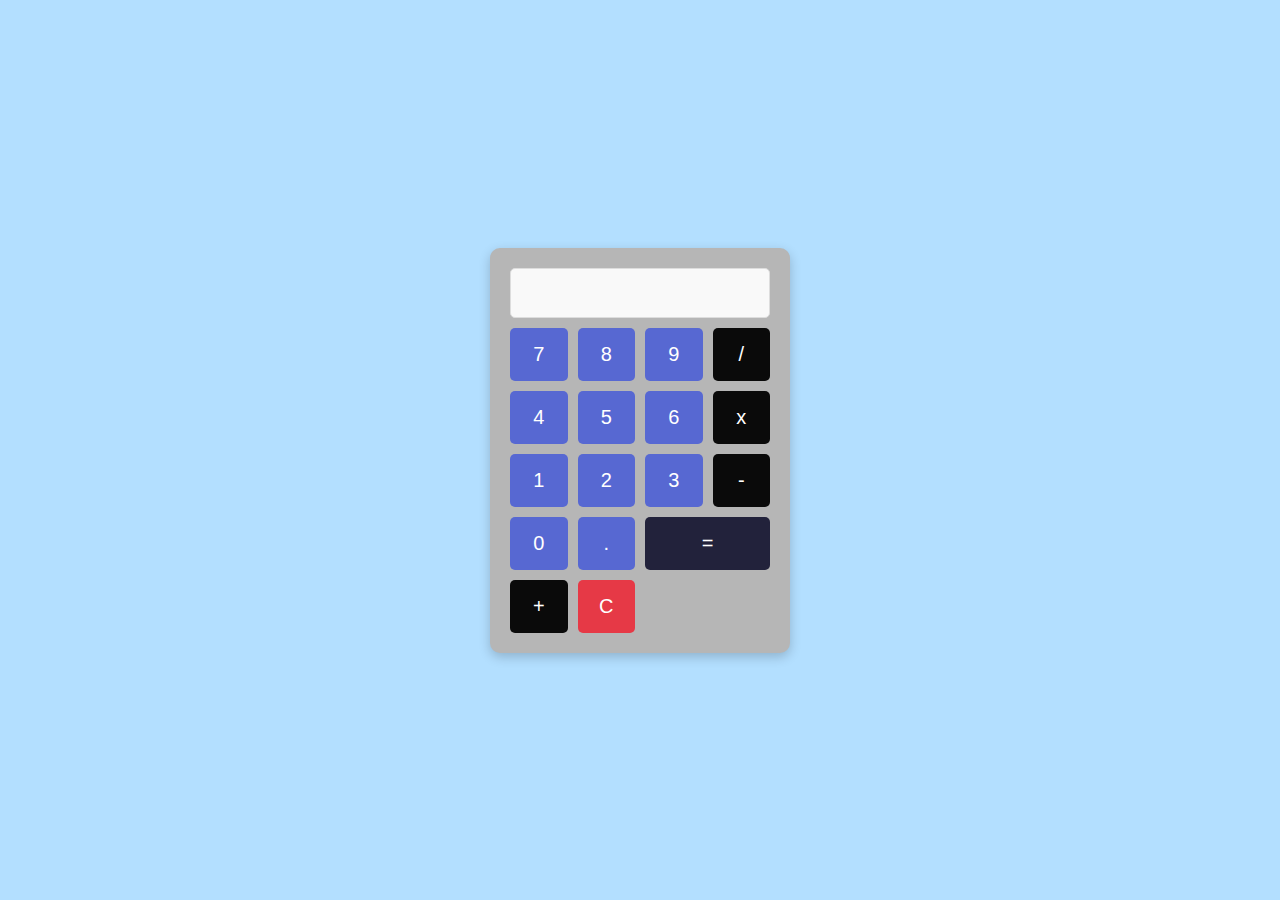
<file: index.html>
<!DOCTYPE html>
<html lang="en">
<head>
    <meta charset="UTF-8">
    <meta name="viewport" content="width=device-width, initial-scale=1.0">
    <title>Calculator GROUP5</title>
    <link rel="stylesheet" href="style.css">
    
</head>
<body>
    <div class="calculator">
        <!--Tạo ô nhập liệu-->
        <!-- "disabled" là thuộc tính đặc biệt làm cho ô nhập liệu này bị vô hiệu hóa, người dùng không thể gõ vào hoặc sửa đổi giá trị trực tiếp trong ô.-->
        <input type="text" id="display" class="display" disabled>
        <!--Phím nhập giá trị-->
        <div class="buttons">
            <button class="button" onclick="pressNumber('7')">7</button>
            <button class="button" onclick="pressNumber('8')">8</button>
            <button class="button" onclick="pressdNumber('9')">9</button>
            <button class="button operator" onclick="pressOperator('/')">/</button>

            <button class="button" onclick="pressNumber('4')">4</button>
            <button class="button" onclick="pressNumber('5')">5</button>
            <button class="button" onclick="pressNumber('6')">6</button>
            <button class="button operator" onclick="pressOperator('*')">x</button>

            <button class="button" onclick="pressNumber('1')">1</button>
            <button class="button" onclick="pressNumber('2')">2</button>
            <button class="button" onclick="pressNumber('3')">3</button>
            <button class="button operator" onclick="pressOperator('-')">-</button>

            <button class="button" onclick="pressNumber('0')">0</button>
            <button class="button" onclick="pressNumber('.')">.</button>
            <button class="button equal" onclick="calculate()">=</button>
            <button class="button operator" onclick="pressOperator('+')">+</button>

            <button class="button clear" onclick="clearDisplay()">C</button>
        </div>
    </div>

    <script type="text/javascript" src="scripts.js"></script>
    
</body>
</html>
</file>
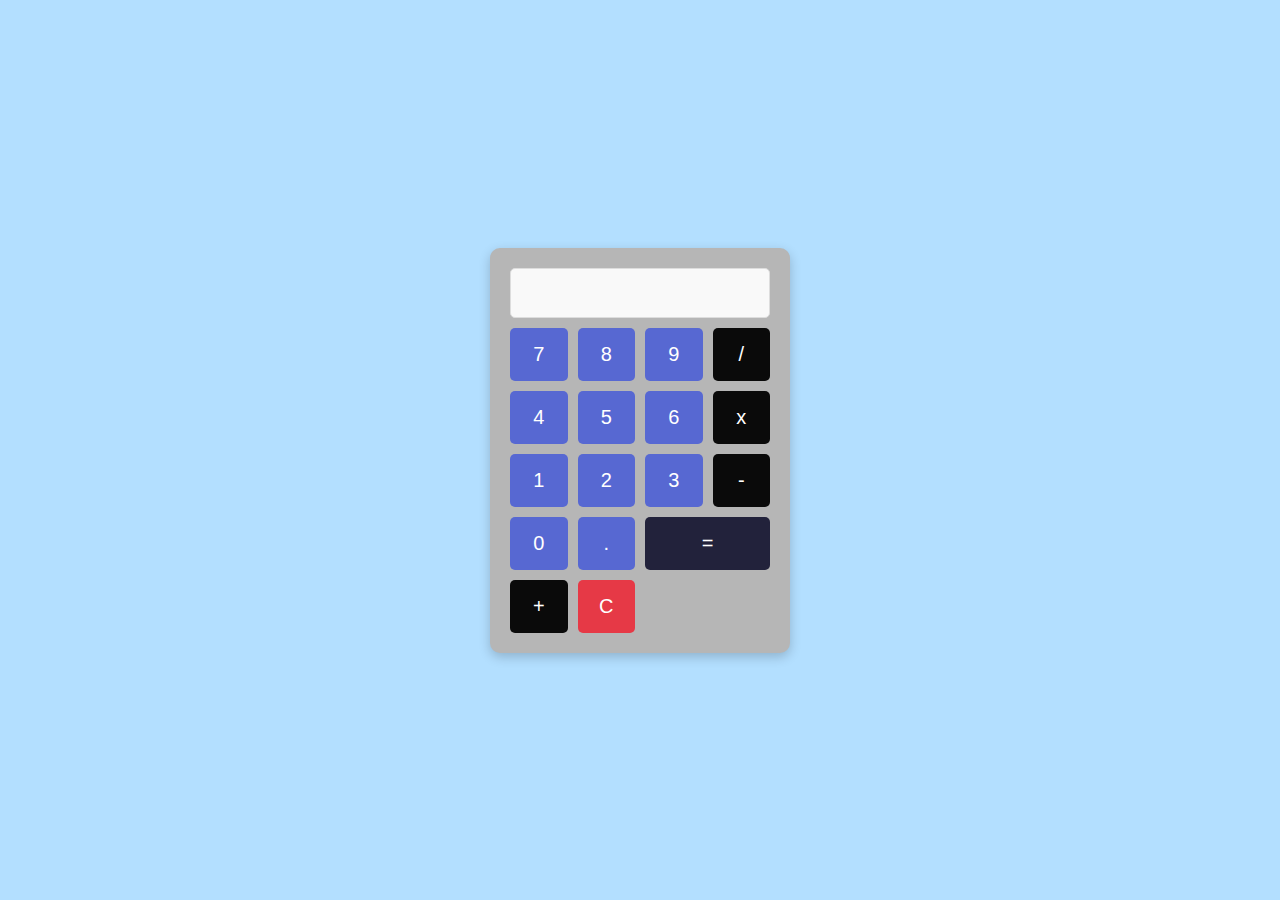
<file: Calculator/index.html>
<!DOCTYPE html>
<html lang="en">
<head>
    <meta charset="UTF-8">
    <meta name="viewport" content="width=device-width, initial-scale=1.0">
    <title>Calculator GROUP5</title>
    <link rel="stylesheet" href="style.css">
    
</head>
<body>
    <div class="calculator">
        <!--Tạo ô nhập liệu-->
        <!-- "disabled" là thuộc tính đặc biệt làm cho ô nhập liệu này bị vô hiệu hóa, người dùng không thể gõ vào hoặc sửa đổi giá trị trực tiếp trong ô.-->
        <input type="text" id="display" class="display" disabled>
        <!--Phím nhập giá trị-->
        <div class="buttons">
            <button class="button" onclick="pressNumber('7')">7</button>
            <button class="button" onclick="pressNumber('8')">8</button>
            <button class="button" onclick="pressdNumber('9')">9</button>
            <button class="button operator" onclick="pressOperator('/')">/</button>

            <button class="button" onclick="pressNumber('4')">4</button>
            <button class="button" onclick="pressNumber('5')">5</button>
            <button class="button" onclick="pressNumber('6')">6</button>
            <button class="button operator" onclick="pressOperator('*')">x</button>

            <button class="button" onclick="pressNumber('1')">1</button>
            <button class="button" onclick="pressNumber('2')">2</button>
            <button class="button" onclick="pressNumber('3')">3</button>
            <button class="button operator" onclick="pressOperator('-')">-</button>

            <button class="button" onclick="pressNumber('0')">0</button>
            <button class="button" onclick="pressNumber('.')">.</button>
            <button class="button equal" onclick="calculate()">=</button>
            <button class="button operator" onclick="pressOperator('+')">+</button>

            <button class="button clear" onclick="clearDisplay()">C</button>
        </div>
    </div>

    <script type="text/javascript" src="scripts.js"></script>
    
</body>
</html>
</file>
<file: style.css>
* {
    box-sizing: border-box;
}
body {
    display: flex;
    justify-content: center;
    align-items: center;
    height: 100vh;
    margin: 0;
    background-color: #b3dfff;
}

.calculator {
    width: 300px;
    background-color: #b6b6b6;
    border-radius: 10px;
    box-shadow: 0 4px 12px rgba(0, 0, 0, 0.2);
    padding: 20px;
}
.display {
    width: 100%;
    height: 50px;
    margin-bottom: 10px;
    font-size: 24px;
    text-align: right;
    padding: 10px;
    border: 1px solid #ddd;
    border-radius: 5px;
    background-color: #f9f9f9;
}
.buttons {
    display: grid;
    /*tạo 4 cột có kích thước bằng nhau */
    grid-template-columns: repeat(4, 1fr);
    gap: 10px;
}
.button {
    font-size: 20px;
    padding: 15px;
    border: none;
    border-radius: 5px;
    cursor: pointer;
    background-color: #5768d2;
    color: white;
}
/*Style phím operator*/
.button.operator {
    background-color: #0a0a0a;
}
.button.equal {
    background-color: #22223b;
    grid-column: span 2;
}
.button.clear {
    background-color: #e63946;
}
/*Kiểu của phím khi đưa chuột lên*/
.button:hover {
    opacity: 0.8;
}
</file>
<file: Calculator/style.css>
* {
    box-sizing: border-box;
}
body {
    display: flex;
    justify-content: center;
    align-items: center;
    height: 100vh;
    margin: 0;
    background-color: #b3dfff;
}

.calculator {
    width: 300px;
    background-color: #b6b6b6;
    border-radius: 10px;
    box-shadow: 0 4px 12px rgba(0, 0, 0, 0.2);
    padding: 20px;
}
.display {
    width: 100%;
    height: 50px;
    margin-bottom: 10px;
    font-size: 24px;
    text-align: right;
    padding: 10px;
    border: 1px solid #ddd;
    border-radius: 5px;
    background-color: #f9f9f9;
}
.buttons {
    display: grid;
    /*tạo 4 cột có kích thước bằng nhau */
    grid-template-columns: repeat(4, 1fr);
    gap: 10px;
}
.button {
    font-size: 20px;
    padding: 15px;
    border: none;
    border-radius: 5px;
    cursor: pointer;
    background-color: #5768d2;
    color: white;
}
/*Style phím operator*/
.button.operator {
    background-color: #0a0a0a;
}
.button.equal {
    background-color: #22223b;
    grid-column: span 2;
}
.button.clear {
    background-color: #e63946;
}
/*Kiểu của phím khi đưa chuột lên*/
.button:hover {
    opacity: 0.8;
}
</file>
